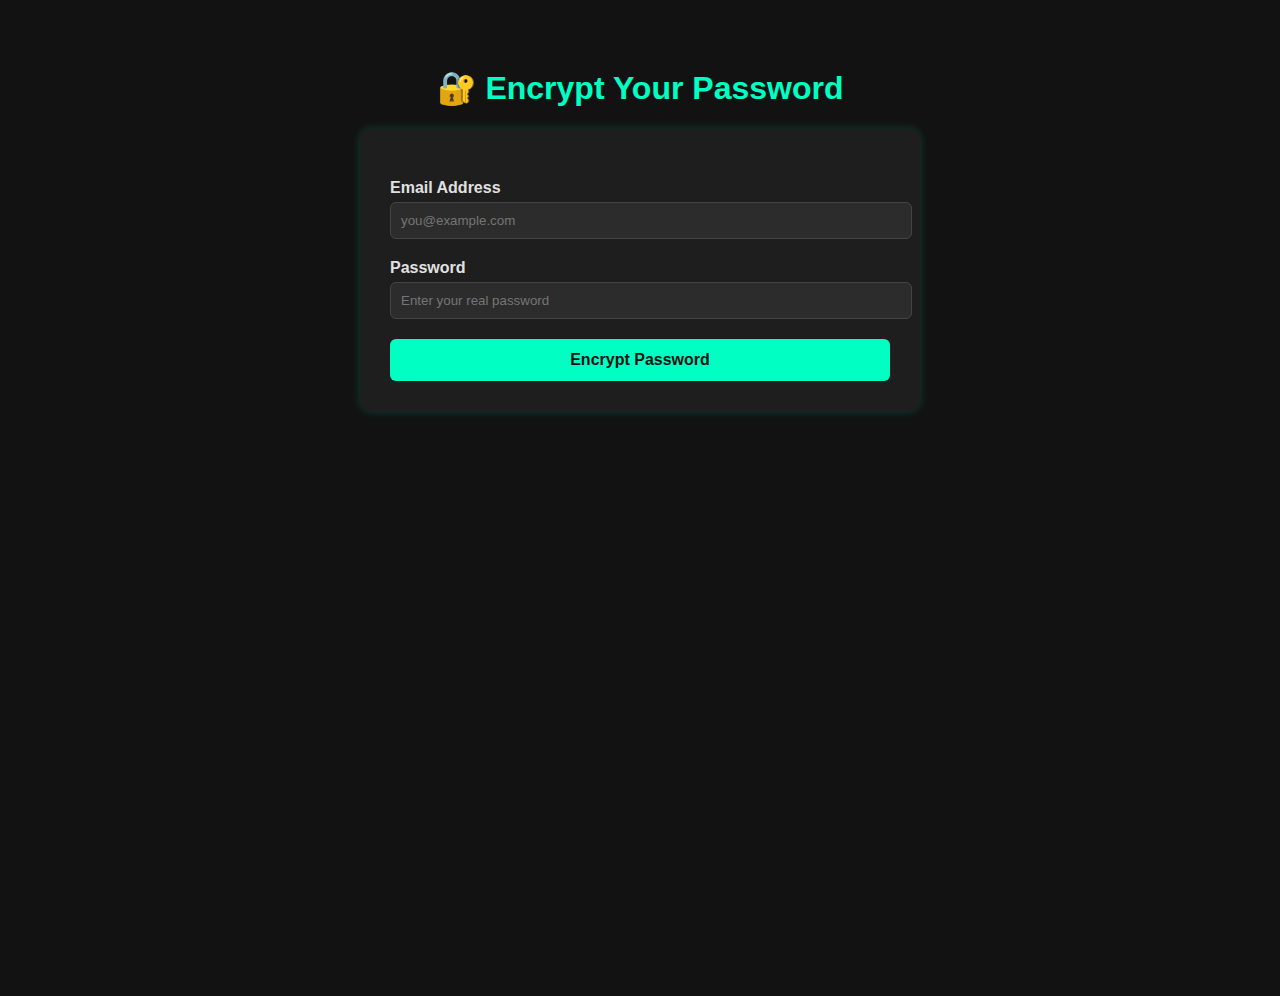
<file: encryption.html>
<!DOCTYPE html>
<html lang="en">
<head>
  <meta charset="UTF-8" />
  <meta name="viewport" content="width=device-width, initial-scale=1.0" />
  <title>P-Enc-Algo | Encrypt</title>
  <style>
    body {
      font-family: 'Segoe UI', Tahoma, Geneva, Verdana, sans-serif;
      background-color: #121212;
      color: #e0e0e0;
      display: flex;
      flex-direction: column;
      align-items: center;
      justify-content: flex-start;
      min-height: 100vh;
      padding: 40px 20px;
    }

    h1 {
      color: #00ffc3;
    }

    .container {
      background-color: #1e1e1e;
      padding: 30px;
      border-radius: 10px;
      max-width: 500px;
      width: 100%;
      box-shadow: 0 0 10px rgba(0, 255, 195, 0.2);
    }

    label {
      display: block;
      margin-top: 20px;
      font-weight: bold;
    }

    input {
      width: 100%;
      padding: 10px;
      margin-top: 5px;
      border-radius: 6px;
      border: 1px solid #444;
      background-color: #2c2c2c;
      color: #fff;
    }

    button {
      margin-top: 20px;
      width: 100%;
      padding: 12px;
      border: none;
      background-color: #00ffc3;
      color: #121212;
      font-weight: bold;
      border-radius: 6px;
      cursor: pointer;
      font-size: 1rem;
    }

    button:hover {
      background-color: #00cfa5;
    }

    .output {
      margin-top: 25px;
      background-color: #222;
      padding: 15px;
      border-radius: 8px;
      word-wrap: break-word;
      font-family: monospace;
      color: #ff4d4d; /* RED for emphasis */
      border: 1px solid #ff4d4d;
    }

    #copyBtn {
      margin-top: 10px;
      background-color: #ff4d4d;
      color: #fff;
    }

    #copyBtn:hover {
      background-color: #e03c3c;
    }
  </style>
</head>
<body>
  <h1>🔐 Encrypt Your Password</h1>
  <div class="container">
    <label for="email">Email Address</label>
    <input type="email" id="email" placeholder="you@example.com" />

    <label for="password">Password</label>
    <input type="text" id="password" placeholder="Enter your real password" />

    <button onclick="encrypt()">Encrypt Password</button>

    <div class="output" id="result" style="display: none;"></div>
    <button id="copyBtn" onclick="copyToClipboard()" style="display: none;">📋 Copy Encrypted Password</button>
  </div>

  <script>
    function encrypt() {
      const email = document.getElementById('email').value.trim();
      const password = document.getElementById('password').value.trim();
      const resultEl = document.getElementById('result');
      const copyBtn = document.getElementById('copyBtn');

      if (!email || !password || !email.includes('@')) {
        resultEl.textContent = "Please enter a valid email and password.";
        resultEl.style.display = "block";
        copyBtn.style.display = "none";
        return;
      }

      const [username, domain] = email.split('@');
      const usernameLength = username.length;
      const domainScore = (domain === 'gmail.com' || domain === 'outlook.com') ? 4 : 2;

      // Reverse the password
      const reversed = password.split('').reverse().join('');

      const transformed = [];

      for (let ch of reversed) {
        if (!isNaN(ch)) {
          // Numbers to letters
          transformed.push(String.fromCharCode(96 + parseInt(ch)));
        } else if (ch.toLowerCase() === 'o') {
          transformed.push('0');
        } else if (ch === '0') {
          transformed.push('O');
        } else if (/[a-zA-Z]/.test(ch)) {
          transformed.push((ch.toLowerCase().charCodeAt(0) - 96).toString());
        } else {
          transformed.push(ch); // special characters like @
        }
      }

      // Add 't' between numbers
      const finalTransformed = transformed.map(val => {
        return /^[0-9]+$/.test(val) ? `t${val}` : val;
      }).join('').replace(/^t/, '');

      const encryptedPassword = `Chc${usernameLength}tE${domainScore}t${finalTransformed}IEA`;

      resultEl.textContent = encryptedPassword;
      resultEl.style.display = "block";
      copyBtn.style.display = "inline-block";
    }

    function copyToClipboard() {
      const resultEl = document.getElementById('result');
      const text = resultEl.textContent;

      navigator.clipboard.writeText(text).then(() => {
        alert("Encrypted password copied to clipboard!");
      });
    }
  </script>
</body>
</html>
</file>
